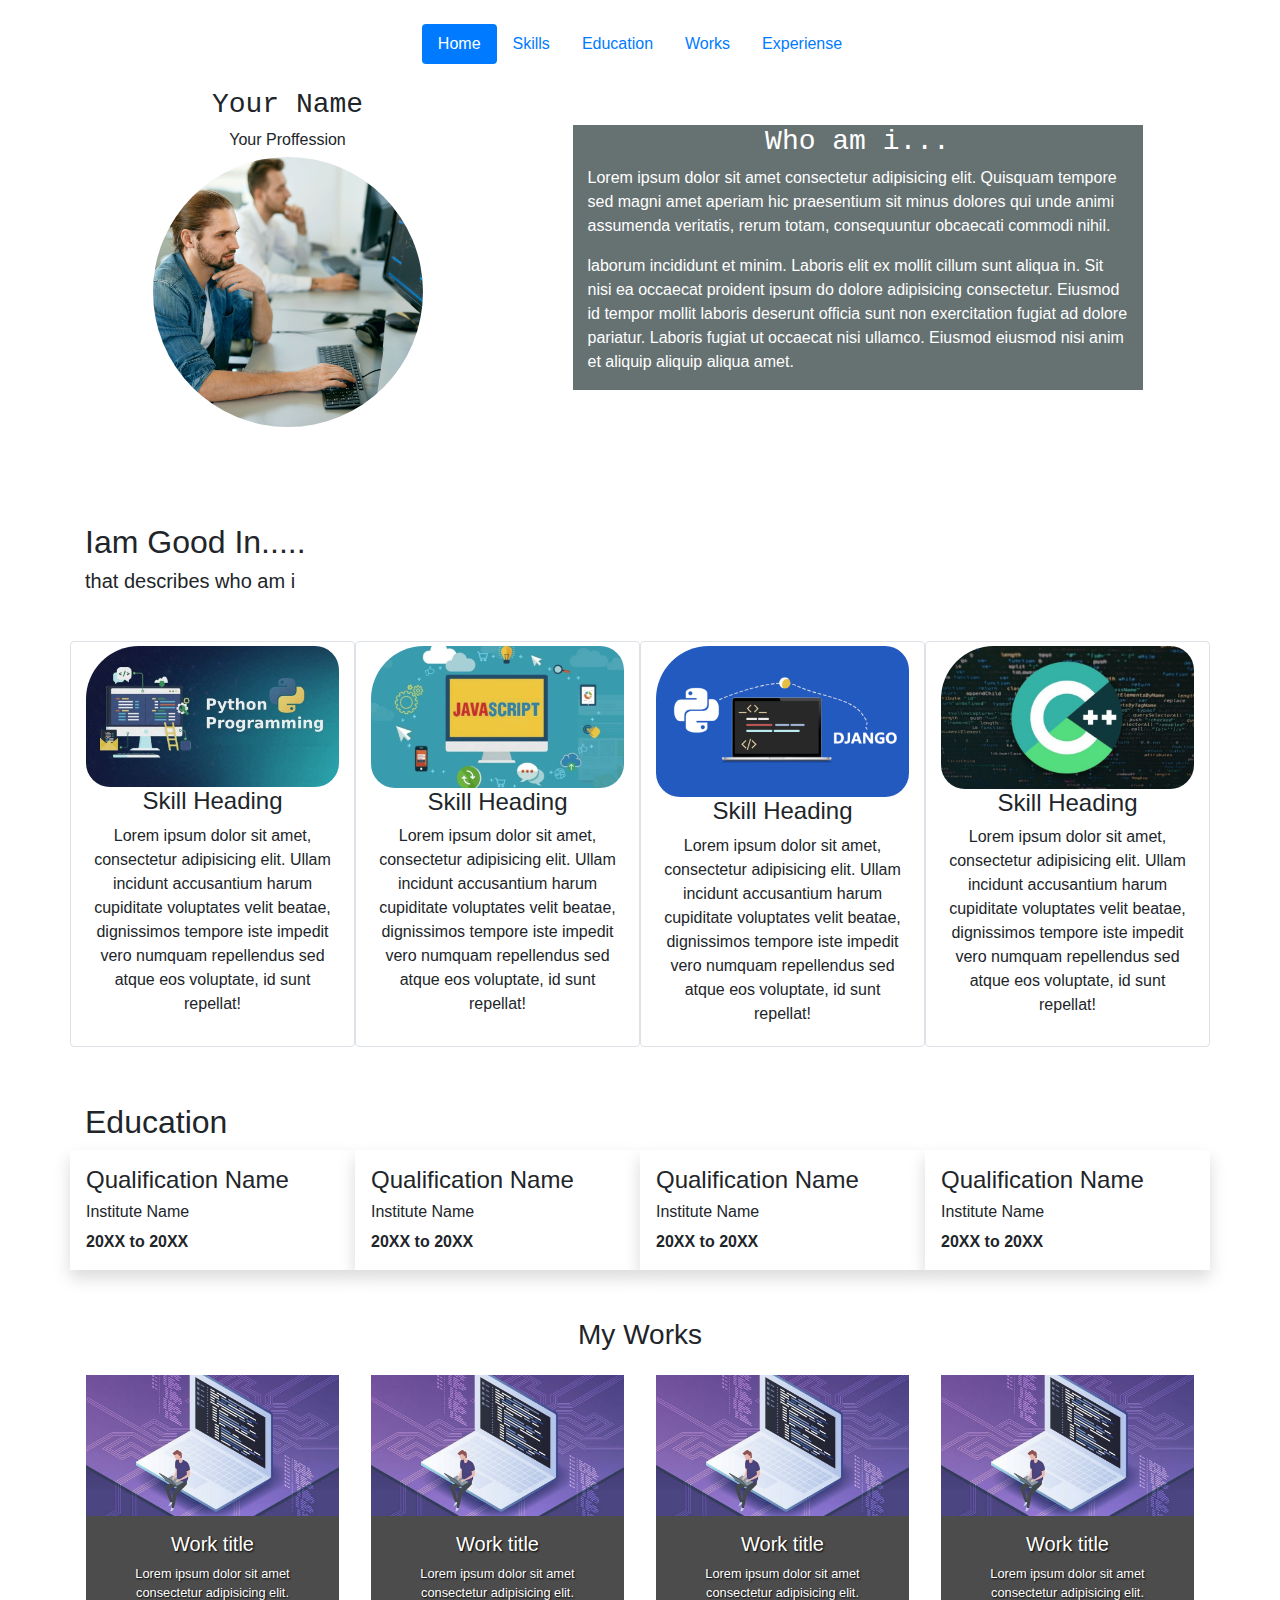
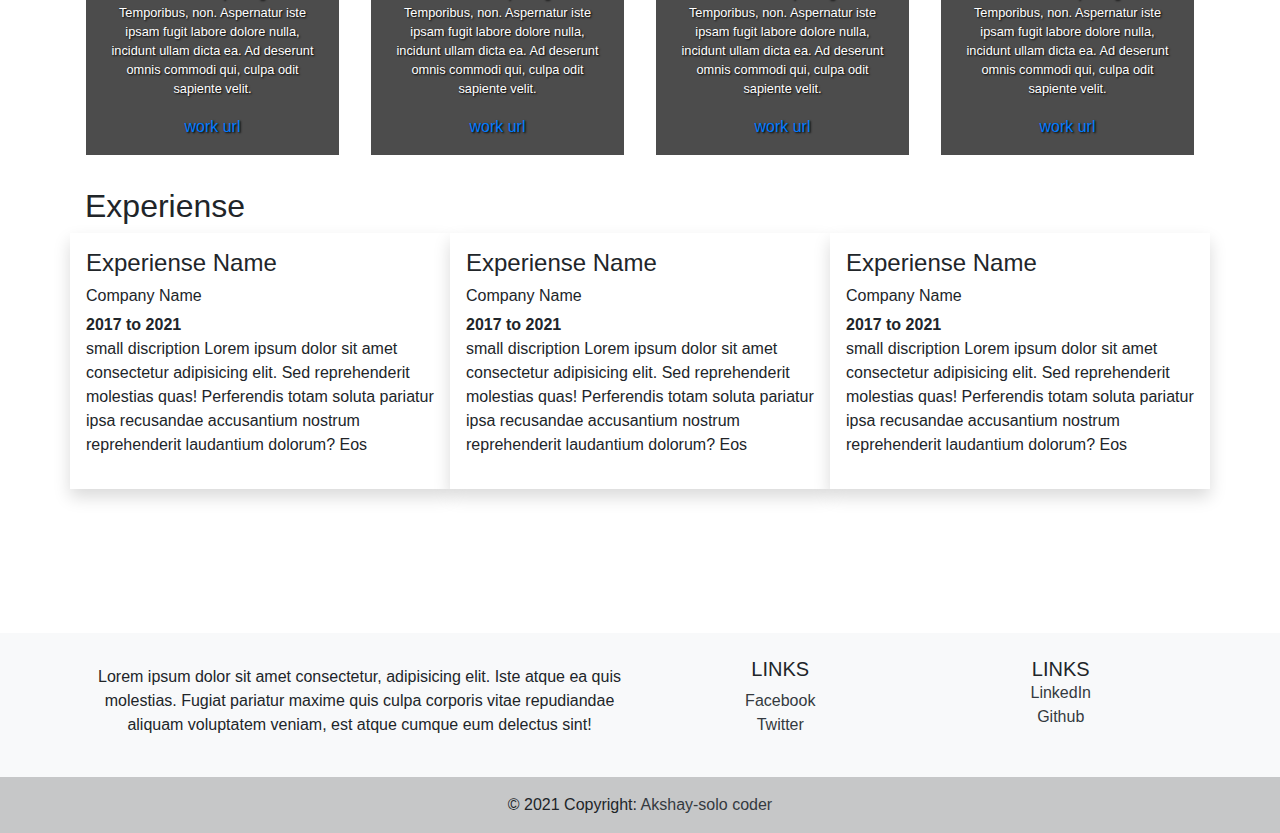
<file: index.html>
<!DOCTYPE html>
<html lang="en">
<head>
    <title>Bootstrap Example</title>
    <meta charset="utf-8">
    <meta name="viewport" content="width=device-width, initial-scale=1">
    <!-- online cdns -->
    <link rel="stylesheet" href="https://maxcdn.bootstrapcdn.com/bootstrap/4.5.2/css/bootstrap.min.css">
    <script src="https://ajax.googleapis.com/ajax/libs/jquery/3.5.1/jquery.min.js"></script>
    <script src="https://cdnjs.cloudflare.com/ajax/libs/popper.js/1.16.0/umd/popper.min.js"></script>
    <script src="https://maxcdn.bootstrapcdn.com/bootstrap/4.5.2/js/bootstrap.min.js"></script>
    <!-- for custom style -->
    <link rel="stylesheet" type="text/css" href="style.css">
    <!-- for icons -->
    <link rel="stylesheet" href="https://cdn.jsdelivr.net/npm/bootstrap-icons@1.4.0/font/bootstrap-icons.css">

</head>
<body>
    <button onclick="topFunction()" id="btnGoTop" title="Go to top" class="icon-chevron-up"><i
            class="bi bi-arrow-up-circle-fill display-6"></i></button>

    <!-- container -->
    <div class="container">
        <br>
        <!-- header -->
        <header>
            <!-- nav bar -->
            <nav>
                <ul class="nav nav-pills justify-content-center" role="tablist">
                    <li class="nav-item">
                        <a class="nav-link active" href="#home">Home</a>
                    </li>
                    <li class="nav-item">
                        <a class="nav-link" href="#skills">Skills</a>
                    </li>
                    <li class="nav-item">
                        <a class="nav-link" href="#education">Education</a>
                    </li>
                    <li class="nav-item">
                        <a class="nav-link" href="#works">Works</a>
                    </li>
                    <li class="nav-item">
                        <a class="nav-link" href="#experiense">Experiense</a>
                    </li>
                </ul>
            </nav>
        </header>
        <!-- header end -->

        <!-- home -->
        <section id="home">
            <br>
            <div class="row ">
                <!-- profile pic -->
                <div class="col-md-6 mx-auto" style="max-width: 300px;">
                    <h3 class="text-center text-monospace">Your Name</h3>
                    <h2 class="text-center  h6">Your Proffession</h2>
                    <img src="./images/avatar1.jpg" alt="profile pic" class="img-fluid rounded-circle ">
                </div>
                <!-- profile discription -->
                <div class="col-md-6 mx-auto my-auto text-white" style="background-color: rgba(13, 32, 31, 0.63);">
                    <h3 class="text-center text-monospace ">Who am i...</h3>
                    <!-- small discription about your self -->
                    <p>Lorem ipsum dolor sit amet consectetur adipisicing elit. Quisquam tempore sed magni amet
                        aperiam hic praesentium sit minus dolores qui unde animi assumenda veritatis, rerum totam,
                        consequuntur obcaecati commodi nihil.</p>
                    <p>
                        laborum incididunt et minim. Laboris elit ex mollit cillum sunt
                        aliqua in. Sit nisi ea occaecat proident ipsum do dolore adipisicing consectetur.
                        Eiusmod id tempor mollit laboris deserunt officia sunt non exercitation fugiat ad dolore
                        pariatur. Laboris fugiat ut occaecat nisi ullamco. Eiusmod eiusmod nisi anim et aliquip
                        aliquip aliqua amet.
                    </p>
                </div>
            </div>
        </section>
        <!-- home end -->

        <!-- skills -->
        <section id="skills">
            <br><br>
            <br><br>
            <h2>Iam Good In.....</h2>
            <h4 class="blockquote">that describes who am i</h4>
            <div class="row mt-5  text-center ">
                <div class="col-lg-3 col-md-6 skill-img img-thumbnail mb-2">
                    <img src="./images/python-skill.jpg" alt="Skill name" class="img-fluid">
                    <h4>Skill Heading</h4>
                    <p>Lorem ipsum dolor sit amet, consectetur adipisicing elit. Ullam incidunt accusantium harum
                        cupiditate voluptates velit beatae, dignissimos tempore iste impedit vero numquam repellendus
                        sed atque eos voluptate, id sunt repellat!</p>
                </div>
                <div class="col-lg-3 col-md-6 skill-img img-thumbnail mb-2">
                    <img src="./images/js-skill.jpg" alt="Skill name" class="img-fluid">
                    <h4>Skill Heading</h4>
                    <p>Lorem ipsum dolor sit amet, consectetur adipisicing elit. Ullam incidunt accusantium harum
                        cupiditate voluptates velit beatae, dignissimos tempore iste impedit vero numquam repellendus
                        sed atque eos voluptate, id sunt repellat!</p>
                </div>
                <div class="col-lg-3 col-md-6 skill-img img-thumbnail mb-2">
                    <img src="./images/djang0-skill2.png" alt="Skill name" class="img-fluid">
                    <h4>Skill Heading</h4>
                    <p>Lorem ipsum dolor sit amet, consectetur adipisicing elit. Ullam incidunt accusantium harum
                        cupiditate voluptates velit beatae, dignissimos tempore iste impedit vero numquam repellendus
                        sed atque eos voluptate, id sunt repellat!</p>
                </div>
                <div class="col-lg-3 col-md-6 skill-img img-thumbnail mb-2">
                    <img src="./images/cpp-skill.jpg" alt="Skill name" class="img-fluid">
                    <h4>Skill Heading</h4>
                    <p>Lorem ipsum dolor sit amet, consectetur adipisicing elit. Ullam incidunt accusantium harum
                        cupiditate voluptates velit beatae, dignissimos tempore iste impedit vero numquam repellendus
                        sed atque eos voluptate, id sunt repellat!</p>
                </div>
            </div>
        </section>
        <!-- skills end -->

        <br><br>
        <!-- education -->
        <section id="education">
            <h2>Education</h2>
            <div class="row">
                <div class="col-md-3 p-3 bg-white shadow">
                    <h4>Qualification Name</h4>
                    <h6>Institute Name</h6>
                    <strong>20XX to 20XX</strong>
                </div>
                <div class="col-md-3 p-3 bg-white shadow">
                    <h4>Qualification Name</h4>
                    <h6>Institute Name</h6>
                    <strong>20XX to 20XX</strong>
                </div>
                <div class="col-md-3 p-3 bg-white shadow">
                    <h4>Qualification Name</h4>
                    <h6>Institute Name</h6>
                    <strong>20XX to 20XX</strong>
                </div>
                <div class="col-md-3 p-3 bg-white shadow">
                    <h4>Qualification Name</h4>
                    <h6>Institute Name</h6>
                    <strong>20XX to 20XX</strong>
                </div>
            </div>
        </section>
        <!-- education end -->

        <br><br>
        <!-- works -->
        <section id="works">
            <h3 class="text-center">My Works</h3>
            <div class="row ">
                <div class="col-lg-3 col-md-6 overflow-hidden p-3 mb-3 work-card">
                    <div style="max-height: 150px;overflow:hidden;">
                        <a href="#ex">
                            <img class=" img-fluid img-shade" src="./images/work.jpg" alt="work image"
                                onclick="expandImg(this);">
                        </a>
                    </div>
                    <div class="work-foot text-center p-3">
                        <h5 class="fw-bolder  ">Work title</h5>
                        <p class="small ">Lorem ipsum dolor sit amet
                            consectetur adipisicing elit. Temporibus, non.
                            Aspernatur iste ipsam fugit labore dolore nulla, incidunt ullam dicta ea. Ad deserunt
                            omnis commodi qui, culpa odit sapiente velit.</p>
                        <a href="#" class="link-primary text-decoration-none">work url</a>

                    </div>
                </div>
                <div class="col-lg-3 col-md-6 overflow-hidden p-3 mb-3 work-card">
                    <div style="max-height: 150px;overflow: hidden;">
                        <a href="#ex">
                            <img class=" img-fluid img-shade" src="./images/work.jpg" alt="work image"
                                onclick="expandImg(this);">
                        </a>
                    </div>
                    <div class="work-foot text-center p-3">
                        <h5 class="fw-bolder  ">Work title</h5>
                        <p class="small ">Lorem ipsum dolor sit amet
                            consectetur adipisicing elit. Temporibus, non.
                            Aspernatur iste ipsam fugit labore dolore nulla, incidunt ullam dicta ea. Ad deserunt
                            omnis commodi qui, culpa odit sapiente velit.</p>
                        <a href="#" class="link-primary text-decoration-none">work url</a>

                    </div>
                </div>
                <div class="col-lg-3 col-md-6 overflow-hidden p-3 mb-3 work-card">
                    <div style="max-height: 150px;overflow: hidden;">
                        <a href="#ex">
                            <img class=" img-fluid img-shade" src="./images/work.jpg" alt="work image"
                                onclick="expandImg(this);">
                        </a>
                    </div>
                    <div class="work-foot text-center p-3">
                        <h5 class="fw-bolder  ">Work title</h5>
                        <p class="small ">Lorem ipsum dolor sit amet
                            consectetur adipisicing elit. Temporibus, non.
                            Aspernatur iste ipsam fugit labore dolore nulla, incidunt ullam dicta ea. Ad deserunt
                            omnis commodi qui, culpa odit sapiente velit.</p>
                        <a href="#" class="link-primary text-decoration-none">work url</a>

                    </div>
                </div>
                <div class="col-lg-3 col-md-6 overflow-hidden p-3 mb-3 work-card">
                    <div style="max-height: 150px;overflow: hidden;">
                        <a href="#ex">
                            <img class=" img-fluid img-shade" src="./images/work.jpg" alt="work image"
                                onclick="expandImg(this);">
                        </a>
                    </div>
                    <div class="work-foot text-center p-3">
                        <h5 class="fw-bolder  ">Work title</h5>
                        <p class="small ">Lorem ipsum dolor sit amet
                            consectetur adipisicing elit. Temporibus, non.
                            Aspernatur iste ipsam fugit labore dolore nulla, incidunt ullam dicta ea. Ad deserunt
                            omnis commodi qui, culpa odit sapiente velit.</p>
                        <a href="#" class="link-primary text-decoration-none">work url</a>

                    </div>
                </div>
            </div>
            <!-- expanded image section-->
            <div class="expand" id="ex">
                <br>
                <span onclick="this.parentElement.style.display='none'" class="closebtn ">&times;</span>
                <img id="expandedImg" style="width:90%">
                <div id="imgtext"></div>
            </div>
        </section>
        <!-- works end -->

        <!-- experiense -->
        <section id="experiense">
            <h2>Experiense</h2>
            <div class="row">
                <div class="col-md-4 p-3 bg-white shadow">
                    <div>
                        <h4>Experiense Name</h4>
                        <h6>Company Name</h6>
                    </div>
                    <strong>2017 to 2021</strong>
                    <p>small discription Lorem ipsum dolor sit amet consectetur adipisicing elit. Sed reprehenderit
                        molestias quas! Perferendis totam soluta pariatur ipsa recusandae accusantium nostrum
                        reprehenderit laudantium dolorum? Eos</p>
                </div>
                <div class="col-md-4 p-3 bg-white shadow">
                    <div>
                        <h4>Experiense Name</h4>
                        <h6>Company Name</h6>
                    </div>
                    <strong>2017 to 2021</strong>
                    <p>small discription Lorem ipsum dolor sit amet consectetur adipisicing elit. Sed reprehenderit
                        molestias quas! Perferendis totam soluta pariatur ipsa recusandae accusantium nostrum
                        reprehenderit laudantium dolorum? Eos</p>
                </div>
                <div class="col-md-4 p-3 bg-white shadow">
                    <div>
                        <h4>Experiense Name</h4>
                        <h6>Company Name</h6>
                    </div>
                    <strong>2017 to 2021</strong>
                    <p>small discription Lorem ipsum dolor sit amet consectetur adipisicing elit. Sed reprehenderit
                        molestias quas! Perferendis totam soluta pariatur ipsa recusandae accusantium nostrum
                        reprehenderit laudantium dolorum? Eos</p>
                </div>

            </div>
        </section>
        <br><br>
        <br><br>
        <!-- experiense end -->

        <br><br>
    </div>
    <!-- container end -->

    <!-- Footer -->
    <footer>
        <footer class="bg-light text-center text-lg-start">
            <div class="container p-4">
                <div class="row">
                    <div class="col-lg-6 col-md-12 mb-4 mb-md-0">
                        <h5 class="text-uppercase"></h5 <p>
                        Lorem ipsum dolor sit amet consectetur, adipisicing elit. Iste atque ea quis
                        molestias. Fugiat pariatur maxime quis culpa corporis vitae repudiandae aliquam
                        voluptatem veniam, est atque cumque eum delectus sint!
                        </p>
                    </div>
                    <div class="col-lg-3 col-md-6 mb-4 mb-md-0">
                        <h5 class="text-uppercase">Links</h5>
                        <ul class="list-unstyled mb-0">
                            <li>
                                <a href="#!" class="text-dark">Facebook</a>
                            </li>
                            <li>
                                <a href="#!" class="text-dark">Twitter</a>
                            </li>
                        </ul>
                    </div>
                    <div class="col-lg-3 col-md-6 mb-4 mb-md-0">
                        <h5 class="text-uppercase mb-0">Links</h5>

                        <ul class="list-unstyled">
                            <li>
                                <a href="#!" class="text-dark">LinkedIn</a>
                            </li>
                            <li>
                                <a href="#!" class="text-dark">Github</a>
                            </li>
                        </ul>
                    </div>
                </div>
            </div>
            <!-- Copyright -->
            <div class="text-center p-3" style="background-color: rgba(0, 0, 0, 0.2);">
                © 2021 Copyright:
                <a class="text-dark" href="">Akshay-solo coder</a>
            </div>
            <!-- Copyright end-->
        </footer>
    </footer>
    <!-- Footer end-->





    <!-- custom scripts -->
    <script>
        //Get the button
        var mybutton = document.getElementById("btnGoTop");

        // When the user scrolls down 20px from the top of the document, show the button
        window.onscroll = function () { scrollFunction() };

        function scrollFunction() {
            if (document.body.scrollTop > 20 || document.documentElement.scrollTop > 20) {
                mybutton.style.display = "block";
            } else {
                mybutton.style.display = "none";
            }
        }

        // When the user clicks on the button, scroll to the top of the document
        function topFunction() {
            document.body.scrollTop = 0;
            document.documentElement.scrollTop = 0;
        }
        // function for image expand view
        function expandImg(imgs) {
            var expandImg = document.getElementById("expandedImg");
            var imgText = document.getElementById("imgtext");
            expandImg.src = imgs.src;
            imgText.innerHTML = imgs.alt;
            expandImg.parentElement.style.display = "block";
        }
    </script>
</body>
</html>
</file>
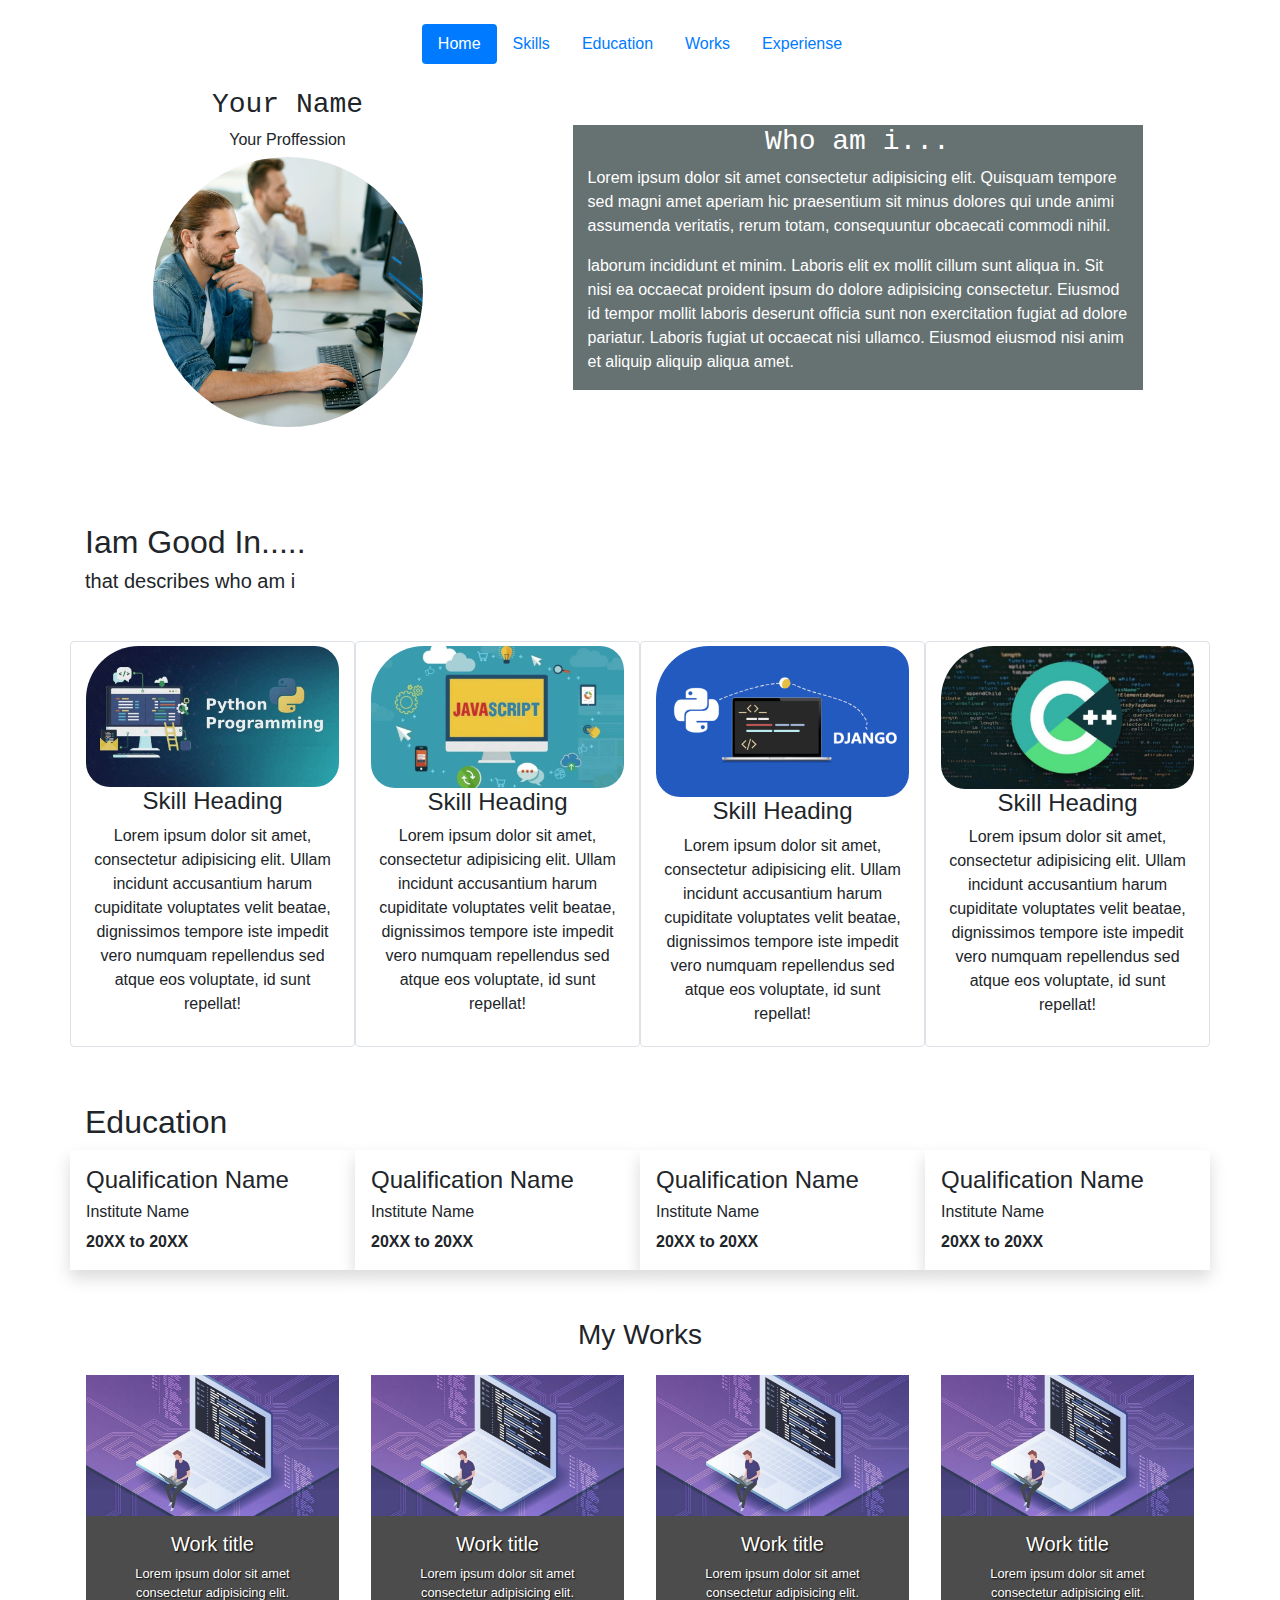
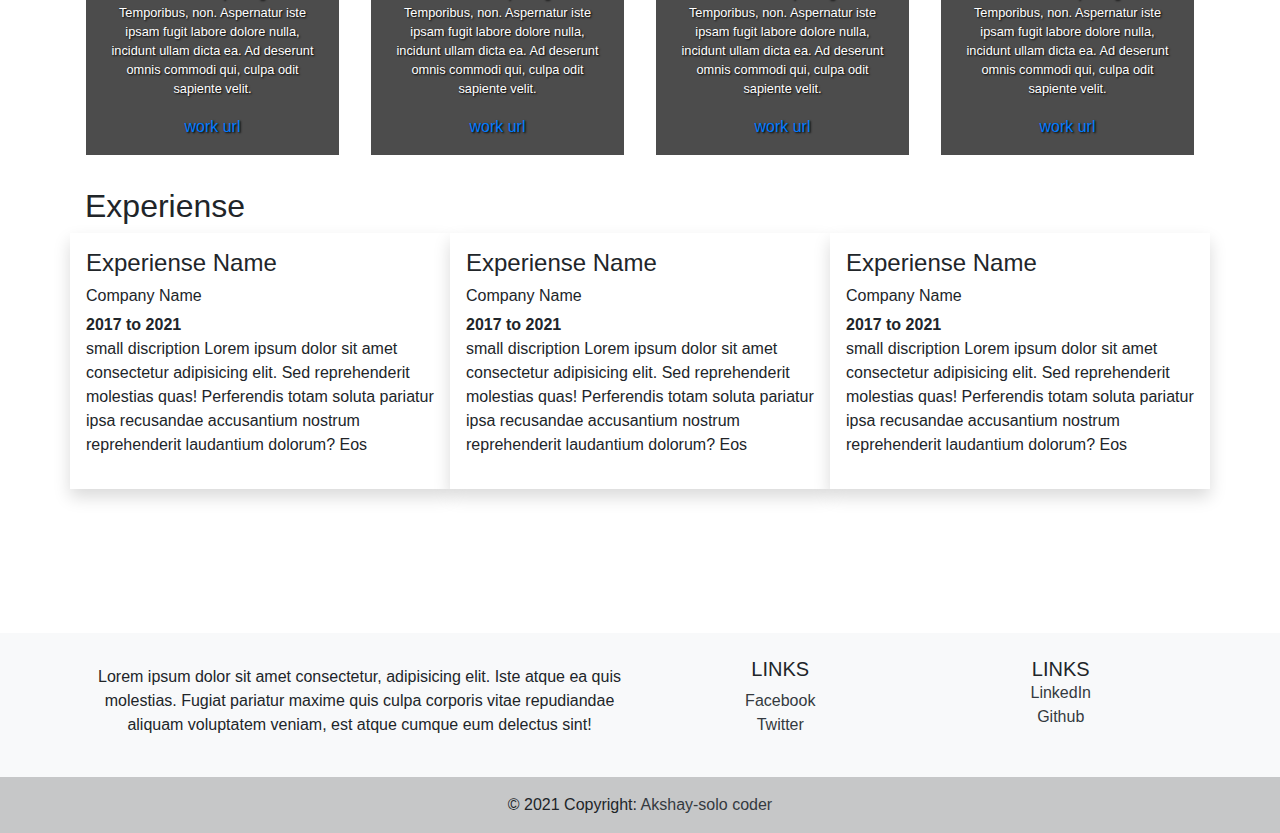
<file: portfolio.html>
<!DOCTYPE html>
<html lang="en">
<head>
    <title>Bootstrap Example</title>
    <meta charset="utf-8">
    <meta name="viewport" content="width=device-width, initial-scale=1">
    <!-- online cdns -->
    <link rel="stylesheet" href="https://maxcdn.bootstrapcdn.com/bootstrap/4.5.2/css/bootstrap.min.css">
    <script src="https://ajax.googleapis.com/ajax/libs/jquery/3.5.1/jquery.min.js"></script>
    <script src="https://cdnjs.cloudflare.com/ajax/libs/popper.js/1.16.0/umd/popper.min.js"></script>
    <script src="https://maxcdn.bootstrapcdn.com/bootstrap/4.5.2/js/bootstrap.min.js"></script>
    <!-- for custom style -->
    <link rel="stylesheet" type="text/css" href="style.css">
    <!-- for icons -->
    <link rel="stylesheet" href="https://cdn.jsdelivr.net/npm/bootstrap-icons@1.4.0/font/bootstrap-icons.css">

</head>
<body>
    <button onclick="topFunction()" id="btnGoTop" title="Go to top" class="icon-chevron-up"><i
            class="bi bi-arrow-up-circle-fill display-6"></i></button>

    <!-- container -->
    <div class="container">
        <br>
        <!-- header -->
        <header>
            <!-- nav bar -->
            <nav>
                <ul class="nav nav-pills justify-content-center" role="tablist">
                    <li class="nav-item">
                        <a class="nav-link active" href="#home">Home</a>
                    </li>
                    <li class="nav-item">
                        <a class="nav-link" href="#skills">Skills</a>
                    </li>
                    <li class="nav-item">
                        <a class="nav-link" href="#education">Education</a>
                    </li>
                    <li class="nav-item">
                        <a class="nav-link" href="#works">Works</a>
                    </li>
                    <li class="nav-item">
                        <a class="nav-link" href="#experiense">Experiense</a>
                    </li>
                </ul>
            </nav>
        </header>
        <!-- header end -->

        <!-- home -->
        <section id="home">
            <br>
            <div class="row ">
                <!-- profile pic -->
                <div class="col-md-6 mx-auto" style="max-width: 300px;">
                    <h3 class="text-center text-monospace">Your Name</h3>
                    <h2 class="text-center  h6">Your Proffession</h2>
                    <img src="./images/avatar1.jpg" alt="profile pic" class="img-fluid rounded-circle ">
                </div>
                <!-- profile discription -->
                <div class="col-md-6 mx-auto my-auto text-white" style="background-color: rgba(13, 32, 31, 0.63);">
                    <h3 class="text-center text-monospace ">Who am i...</h3>
                    <!-- small discription about your self -->
                    <p>Lorem ipsum dolor sit amet consectetur adipisicing elit. Quisquam tempore sed magni amet
                        aperiam hic praesentium sit minus dolores qui unde animi assumenda veritatis, rerum totam,
                        consequuntur obcaecati commodi nihil.</p>
                    <p>
                        laborum incididunt et minim. Laboris elit ex mollit cillum sunt
                        aliqua in. Sit nisi ea occaecat proident ipsum do dolore adipisicing consectetur.
                        Eiusmod id tempor mollit laboris deserunt officia sunt non exercitation fugiat ad dolore
                        pariatur. Laboris fugiat ut occaecat nisi ullamco. Eiusmod eiusmod nisi anim et aliquip
                        aliquip aliqua amet.
                    </p>
                </div>
            </div>
        </section>
        <!-- home end -->

        <!-- skills -->
        <section id="skills">
            <br><br>
            <br><br>
            <h2>Iam Good In.....</h2>
            <h4 class="blockquote">that describes who am i</h4>
            <div class="row mt-5  text-center ">
                <div class="col-lg-3 col-md-6 skill-img img-thumbnail mb-2">
                    <img src="./images/python-skill.jpg" alt="Skill name" class="img-fluid">
                    <h4>Skill Heading</h4>
                    <p>Lorem ipsum dolor sit amet, consectetur adipisicing elit. Ullam incidunt accusantium harum
                        cupiditate voluptates velit beatae, dignissimos tempore iste impedit vero numquam repellendus
                        sed atque eos voluptate, id sunt repellat!</p>
                </div>
                <div class="col-lg-3 col-md-6 skill-img img-thumbnail mb-2">
                    <img src="./images/js-skill.jpg" alt="Skill name" class="img-fluid">
                    <h4>Skill Heading</h4>
                    <p>Lorem ipsum dolor sit amet, consectetur adipisicing elit. Ullam incidunt accusantium harum
                        cupiditate voluptates velit beatae, dignissimos tempore iste impedit vero numquam repellendus
                        sed atque eos voluptate, id sunt repellat!</p>
                </div>
                <div class="col-lg-3 col-md-6 skill-img img-thumbnail mb-2">
                    <img src="./images/djang0-skill2.png" alt="Skill name" class="img-fluid">
                    <h4>Skill Heading</h4>
                    <p>Lorem ipsum dolor sit amet, consectetur adipisicing elit. Ullam incidunt accusantium harum
                        cupiditate voluptates velit beatae, dignissimos tempore iste impedit vero numquam repellendus
                        sed atque eos voluptate, id sunt repellat!</p>
                </div>
                <div class="col-lg-3 col-md-6 skill-img img-thumbnail mb-2">
                    <img src="./images/cpp-skill.jpg" alt="Skill name" class="img-fluid">
                    <h4>Skill Heading</h4>
                    <p>Lorem ipsum dolor sit amet, consectetur adipisicing elit. Ullam incidunt accusantium harum
                        cupiditate voluptates velit beatae, dignissimos tempore iste impedit vero numquam repellendus
                        sed atque eos voluptate, id sunt repellat!</p>
                </div>
            </div>
        </section>
        <!-- skills end -->

        <br><br>
        <!-- education -->
        <section id="education">
            <h2>Education</h2>
            <div class="row">
                <div class="col-md-3 p-3 bg-white shadow">
                    <h4>Qualification Name</h4>
                    <h6>Institute Name</h6>
                    <strong>20XX to 20XX</strong>
                </div>
                <div class="col-md-3 p-3 bg-white shadow">
                    <h4>Qualification Name</h4>
                    <h6>Institute Name</h6>
                    <strong>20XX to 20XX</strong>
                </div>
                <div class="col-md-3 p-3 bg-white shadow">
                    <h4>Qualification Name</h4>
                    <h6>Institute Name</h6>
                    <strong>20XX to 20XX</strong>
                </div>
                <div class="col-md-3 p-3 bg-white shadow">
                    <h4>Qualification Name</h4>
                    <h6>Institute Name</h6>
                    <strong>20XX to 20XX</strong>
                </div>
            </div>
        </section>
        <!-- education end -->

        <br><br>
        <!-- works -->
        <section id="works">
            <h3 class="text-center">My Works</h3>
            <div class="row ">
                <div class="col-lg-3 col-md-6 overflow-hidden p-3 mb-3 work-card">
                    <div style="max-height: 150px;overflow:hidden;">
                        <img class=" img-fluid img-shade" src="./images/work.jpg" alt="work image"
                            onclick="expandImg(this);">
                    </div>
                    <div class="work-foot text-center p-3">
                        <h5 class="fw-bolder  ">Work title</h5>
                        <p class="small ">Lorem ipsum dolor sit amet
                            consectetur adipisicing elit. Temporibus, non.
                            Aspernatur iste ipsam fugit labore dolore nulla, incidunt ullam dicta ea. Ad deserunt
                            omnis commodi qui, culpa odit sapiente velit.</p>
                        <a href="#" class="link-primary text-decoration-none">work url</a>

                    </div>
                </div>
                <div class="col-lg-3 col-md-6 overflow-hidden p-3 mb-3 work-card">
                    <div style="max-height: 150px;overflow: hidden;">
                        <img class=" img-fluid img-shade" src="./images/work.jpg" alt="work image"
                            onclick="expandImg(this);">
                    </div>
                    <div class="work-foot text-center p-3">
                        <h5 class="fw-bolder  ">Work title</h5>
                        <p class="small ">Lorem ipsum dolor sit amet
                            consectetur adipisicing elit. Temporibus, non.
                            Aspernatur iste ipsam fugit labore dolore nulla, incidunt ullam dicta ea. Ad deserunt
                            omnis commodi qui, culpa odit sapiente velit.</p>
                        <a href="#" class="link-primary text-decoration-none">work url</a>

                    </div>
                </div>
                <div class="col-lg-3 col-md-6 overflow-hidden p-3 mb-3 work-card">
                    <div style="max-height: 150px;overflow: hidden;">
                        <img class=" img-fluid img-shade" src="./images/work.jpg" alt="work image"
                            onclick="expandImg(this);">
                    </div>
                    <div class="work-foot text-center p-3">
                        <h5 class="fw-bolder  ">Work title</h5>
                        <p class="small ">Lorem ipsum dolor sit amet
                            consectetur adipisicing elit. Temporibus, non.
                            Aspernatur iste ipsam fugit labore dolore nulla, incidunt ullam dicta ea. Ad deserunt
                            omnis commodi qui, culpa odit sapiente velit.</p>
                        <a href="#" class="link-primary text-decoration-none">work url</a>

                    </div>
                </div>
                <div class="col-lg-3 col-md-6 overflow-hidden p-3 mb-3 work-card">
                    <div style="max-height: 150px;overflow: hidden;">
                        <img class=" img-fluid img-shade" src="./images/work.jpg" alt="work image"
                            onclick="expandImg(this);">
                    </div>
                    <div class="work-foot text-center p-3">
                        <h5 class="fw-bolder  ">Work title</h5>
                        <p class="small ">Lorem ipsum dolor sit amet
                            consectetur adipisicing elit. Temporibus, non.
                            Aspernatur iste ipsam fugit labore dolore nulla, incidunt ullam dicta ea. Ad deserunt
                            omnis commodi qui, culpa odit sapiente velit.</p>
                        <a href="#" class="link-primary text-decoration-none">work url</a>

                    </div>
                </div>
            </div>
            <!-- expanded image section-->
            <div class="expand">
                <br>
                <span onclick="this.parentElement.style.display='none'" class="closebtn ">&times;</span>
                <img id="expandedImg" style="width:90%">
                <div id="imgtext"></div>
            </div>
        </section>
        <!-- works end -->

        <!-- experiense -->
        <section id="experiense">
            <h2>Experiense</h2>
            <div class="row">
                <div class="col-md-4 p-3 bg-white shadow">
                    <div>
                        <h4>Experiense Name</h4>
                        <h6>Company Name</h6>
                    </div>
                    <strong>2017 to 2021</strong>
                    <p>small discription Lorem ipsum dolor sit amet consectetur adipisicing elit. Sed reprehenderit
                        molestias quas! Perferendis totam soluta pariatur ipsa recusandae accusantium nostrum
                        reprehenderit laudantium dolorum? Eos</p>
                </div>
                <div class="col-md-4 p-3 bg-white shadow">
                    <div>
                        <h4>Experiense Name</h4>
                        <h6>Company Name</h6>
                    </div>
                    <strong>2017 to 2021</strong>
                    <p>small discription Lorem ipsum dolor sit amet consectetur adipisicing elit. Sed reprehenderit
                        molestias quas! Perferendis totam soluta pariatur ipsa recusandae accusantium nostrum
                        reprehenderit laudantium dolorum? Eos</p>
                </div>
                <div class="col-md-4 p-3 bg-white shadow">
                    <div>
                        <h4>Experiense Name</h4>
                        <h6>Company Name</h6>
                    </div>
                    <strong>2017 to 2021</strong>
                    <p>small discription Lorem ipsum dolor sit amet consectetur adipisicing elit. Sed reprehenderit
                        molestias quas! Perferendis totam soluta pariatur ipsa recusandae accusantium nostrum
                        reprehenderit laudantium dolorum? Eos</p>
                </div>

            </div>
        </section>
        <br><br>
        <br><br>
        <!-- experiense end -->

        <br><br>
    </div>
    <!-- container end -->

    <!-- Footer -->
    <footer>
        <footer class="bg-light text-center text-lg-start">
            <div class="container p-4">
                <div class="row">
                    <div class="col-lg-6 col-md-12 mb-4 mb-md-0">
                        <h5 class="text-uppercase"></h5 <p>
                        Lorem ipsum dolor sit amet consectetur, adipisicing elit. Iste atque ea quis
                        molestias. Fugiat pariatur maxime quis culpa corporis vitae repudiandae aliquam
                        voluptatem veniam, est atque cumque eum delectus sint!
                        </p>
                    </div>
                    <div class="col-lg-3 col-md-6 mb-4 mb-md-0">
                        <h5 class="text-uppercase">Links</h5>
                        <ul class="list-unstyled mb-0">
                            <li>
                                <a href="#!" class="text-dark">Facebook</a>
                            </li>
                            <li>
                                <a href="#!" class="text-dark">Twitter</a>
                            </li>
                        </ul>
                    </div>
                    <div class="col-lg-3 col-md-6 mb-4 mb-md-0">
                        <h5 class="text-uppercase mb-0">Links</h5>

                        <ul class="list-unstyled">
                            <li>
                                <a href="#!" class="text-dark">LinkedIn</a>
                            </li>
                            <li>
                                <a href="#!" class="text-dark">Github</a>
                            </li>
                        </ul>
                    </div>
                </div>
            </div>
            <!-- Copyright -->
            <div class="text-center p-3" style="background-color: rgba(0, 0, 0, 0.2);">
                © 2021 Copyright:
                <a class="text-dark" href="">Akshay-solo coder</a>
            </div>
            <!-- Copyright end-->
        </footer>
    </footer>
    <!-- Footer end-->





    <!-- custom scripts -->
    <script>
        //Get the button
        var mybutton = document.getElementById("btnGoTop");

        // When the user scrolls down 20px from the top of the document, show the button
        window.onscroll = function () { scrollFunction() };

        function scrollFunction() {
            if (document.body.scrollTop > 20 || document.documentElement.scrollTop > 20) {
                mybutton.style.display = "block";
            } else {
                mybutton.style.display = "none";
            }
        }

        // When the user clicks on the button, scroll to the top of the document
        function topFunction() {
            document.body.scrollTop = 0;
            document.documentElement.scrollTop = 0;
        }
        // function for image expand view
        function expandImg(imgs) {
            var expandImg = document.getElementById("expandedImg");
            var imgText = document.getElementById("imgtext");
            expandImg.src = imgs.src;
            imgText.innerHTML = imgs.alt;
            expandImg.parentElement.style.display = "block";
        }
    </script>
</body>
</html>
</file>
<file: style.css>
@import url(https://fonts.googleapis.com/css?family=Montserrat:500);

html {
  scroll-behavior: smooth;
}
body {
  background-image: url("http://www.estidia.eu/wp-content/uploads/2018/04/Savin-NY-Website-Background-Web.jpg");
  background-repeat: no-repeat;
  background-size: cover;
  background-position: top;
  background-attachment: fixed;
}
/* go to top button */
#btnGoTop {
  display: none;
  position: fixed;
  bottom: 20px;
  right: 30px;
  z-index: 99;
  border: none;
  outline: none;
  background-color: rgb(43, 119, 190);
  color: white;
  cursor: pointer;
  padding: 15px;
  border-radius: 4px;
}

#btnGoTop:hover {
  background-color: rgb(255, 255, 255);
  color: black;
  outline: auto;
}
/* go to top button end*/

/* skills section */
#skills img {
  cursor: pointer;
  border-radius: 53px 24px 24px 24px;
  -webkit-border-radius: 53px 24px 24px 24px;
  -moz-border-radius: 53px 24px 24px 24px;
  filter: grayscale(30%);
}
.skill-img:hover {
  transform: scale(1.05);
  transition-duration: 3sms;
}
/* skills section end*/

/* education */
/* education end */

/* works section*/
.work-card:hover {
  transform: scale(1.15);
}
.img-shade {
  cursor: pointer;
  -webkit-filter: grayscale(100%); /* Safari 6.0 - 9.0 */
  filter: grayscale(30%);
  opacity: 0.9;
}
.work-foot {
  position: relative;
  color: rgb(255, 255, 255);
  text-shadow: 1px 1px 2px #000000;
  overflow: auto;
  background: rgba(0, 0, 0, 0.7);
}
/* expanded image */

.expand {
  position: relative;
  display: none;
}
.closebtn {
  position: absolute;
  top: 10px;
  right: 15px;
  color: rgb(0, 0, 0);
  font-size: 35px;
  cursor: pointer;
}
/* works end */
</file>
